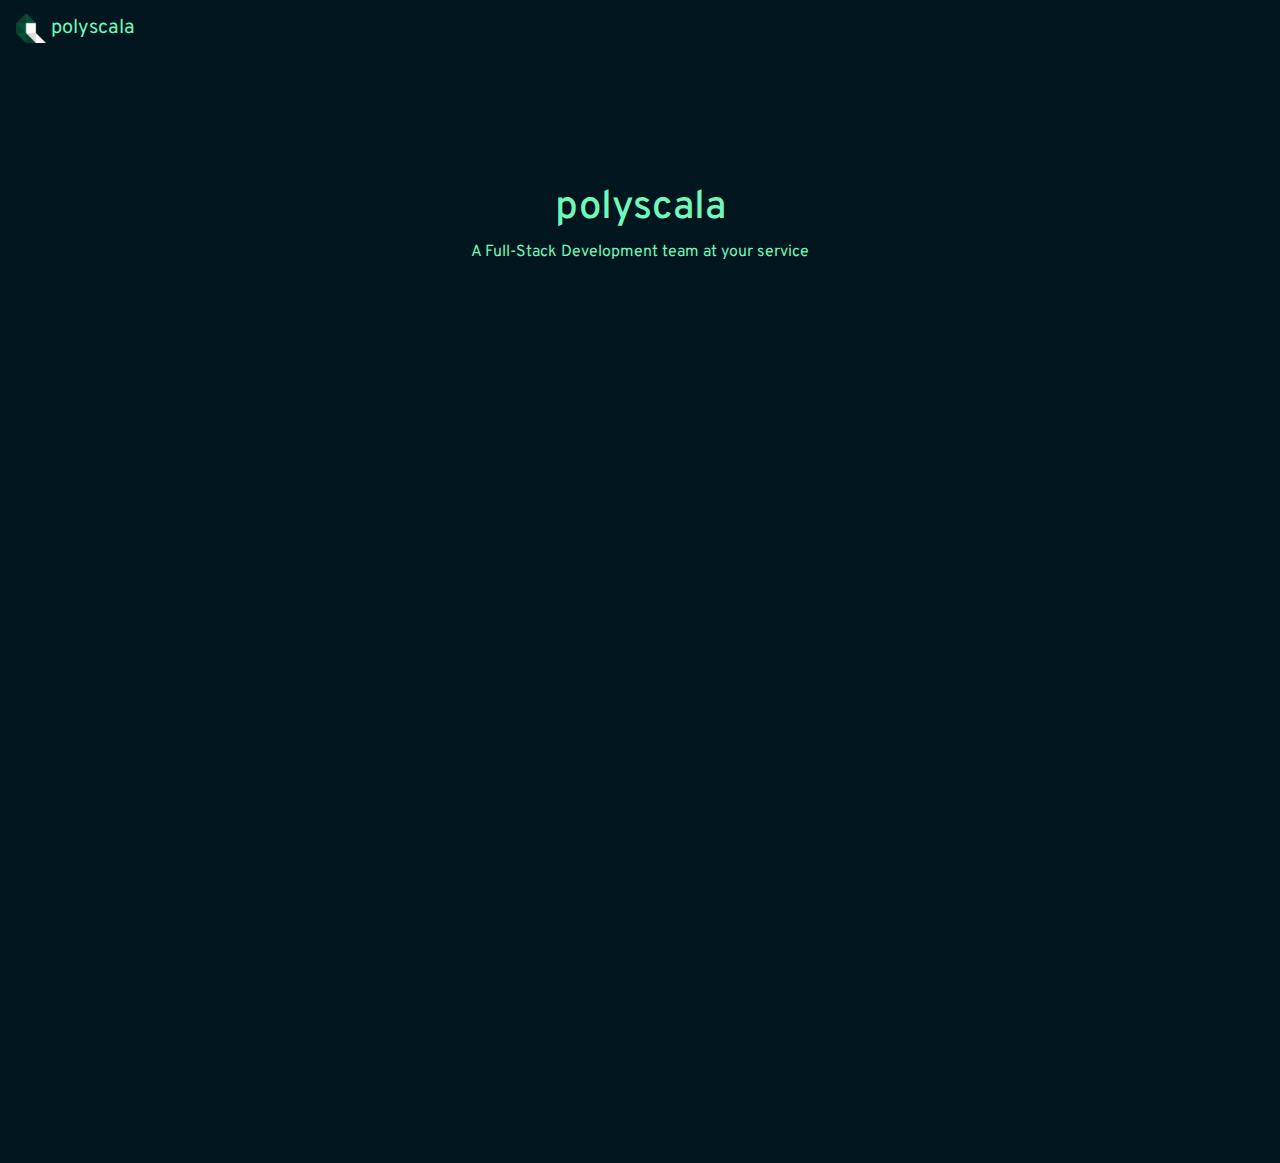
<file: index.html>
<!DOCTYPE html>

<html>
    <head>
        <title>polyscala</title>
        <link rel="icon" href="polyscala.png">
        <script
			  src="https://code.jquery.com/jquery-3.5.1.js"
			  integrity="sha256-QWo7LDvxbWT2tbbQ97B53yJnYU3WhH/C8ycbRAkjPDc="
			  crossorigin="anonymous"></script>
        <script src="https://stackpath.bootstrapcdn.com/bootstrap/4.5.2/js/bootstrap.min.js" integrity="sha384-B4gt1jrGC7Jh4AgTPSdUtOBvfO8shuf57BaghqFfPlYxofvL8/KUEfYiJOMMV+rV" crossorigin="anonymous"></script>
        <script src="https://stackpath.bootstrapcdn.com/bootstrap/4.5.2/js/bootstrap.bundle.min.js" integrity="sha384-LtrjvnR4Twt/qOuYxE721u19sVFLVSA4hf/rRt6PrZTmiPltdZcI7q7PXQBYTKyf" crossorigin="anonymous"></script>
        <link rel="stylesheet" href="https://stackpath.bootstrapcdn.com/bootstrap/4.5.2/css/bootstrap.min.css" integrity="sha384-JcKb8q3iqJ61gNV9KGb8thSsNjpSL0n8PARn9HuZOnIxN0hoP+VmmDGMN5t9UJ0Z" crossorigin="anonymous">
        <link rel="stylesheet" href="css/main.css">
        <script src="js/fade-in.js"></script>
    </head>
    <body>
        <nav class="navbar navbar-expand-lg navbar-light bg-light">
            <a class="navbar-brand" href="#">
                <img src="polyscala.png" width="30" height="30" class="d-inline-block align-top" alt="">
                polyscala
              </a>
            <div class="collapse navbar-collapse" id="navbarSupportedContent">
            </div>
        </nav>



        <div class="maintitle fade-in">
            <h1>polyscala</h1>
            <p>A Full-Stack Development team at your service</p>
        </div>


        <div class="firstbox hideme">
            <h2>Elegant</h2>
            <p>Our websites look the best, <br> and <b><i>feel</i></b> amazing</p>
        </div>

        <div class="secondbox hideme">
            <h2>Sleek</h2>
            <p>Make your design simple, but very effective. <br> Draw your clients in with the simplicity and effectiveness of our websites.</p>
        </div>

        <div class="thirdbox hideme">
            <h2>Professional</h2>
            <p>Our websites make your business, whatever it may be, look its best.</p>
        </div>
        <!---
        <div class="forthbox">
            <h2>Elegant</h2>
            <p>our websites look the best, <br> and <b><i>feel</i></b> the most premium</p>
        </div>
        -->
    </body>
</html>
</file>
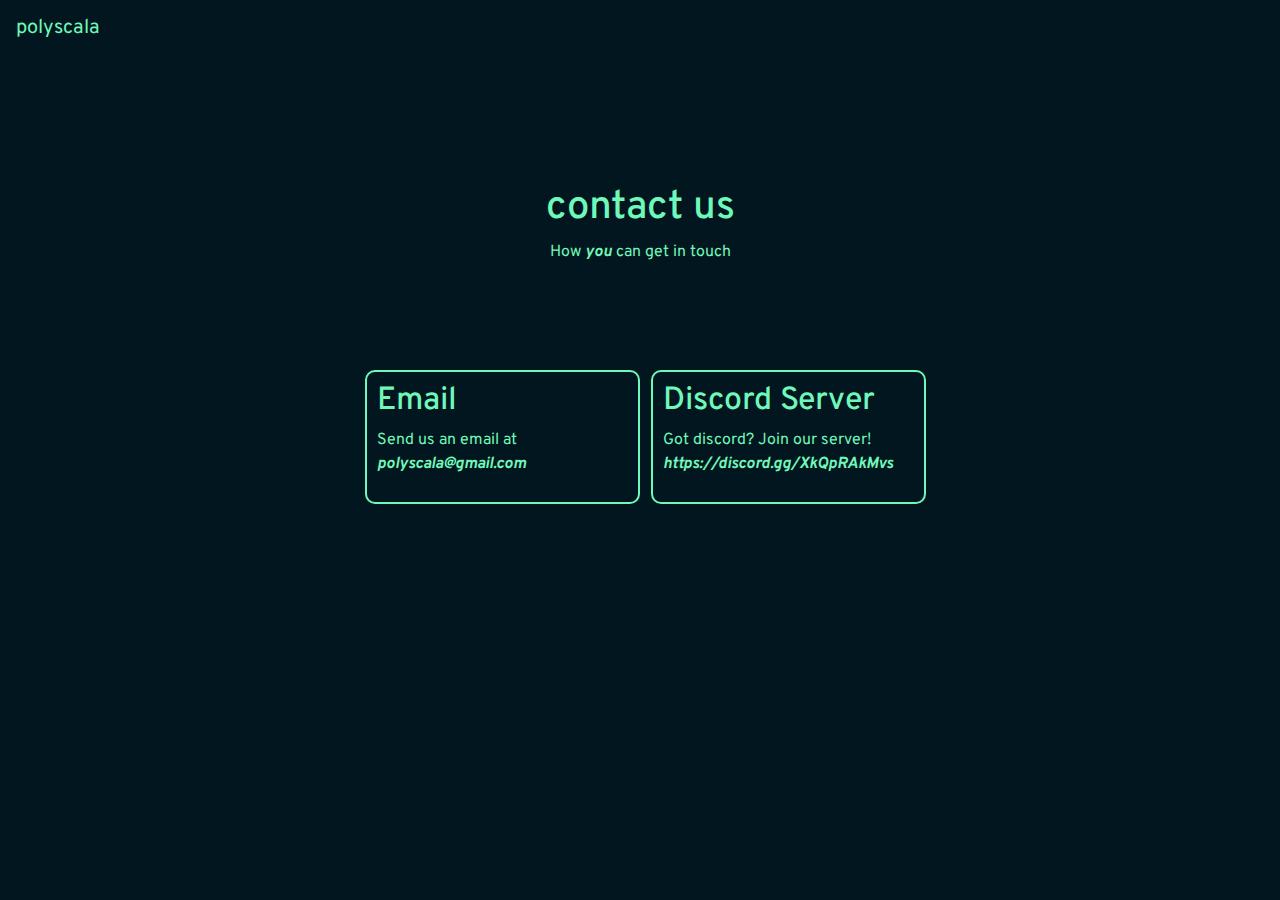
<file: contact.html>
<!DOCTYPE html>

<html>
    <head>
        <title>polyscala</title>
        <link rel="icon" href="polyscala.png">
        <script
			  src="https://code.jquery.com/jquery-3.5.1.js"
			  integrity="sha256-QWo7LDvxbWT2tbbQ97B53yJnYU3WhH/C8ycbRAkjPDc="
              crossorigin="anonymous"></script>
        <script src="https://stackpath.bootstrapcdn.com/bootstrap/4.5.2/js/bootstrap.min.js" integrity="sha384-B4gt1jrGC7Jh4AgTPSdUtOBvfO8shuf57BaghqFfPlYxofvL8/KUEfYiJOMMV+rV" crossorigin="anonymous"></script>
        <script src="https://stackpath.bootstrapcdn.com/bootstrap/4.5.2/js/bootstrap.bundle.min.js" integrity="sha384-LtrjvnR4Twt/qOuYxE721u19sVFLVSA4hf/rRt6PrZTmiPltdZcI7q7PXQBYTKyf" crossorigin="anonymous"></script>
        <link rel="stylesheet" href="https://stackpath.bootstrapcdn.com/bootstrap/4.5.2/css/bootstrap.min.css" integrity="sha384-JcKb8q3iqJ61gNV9KGb8thSsNjpSL0n8PARn9HuZOnIxN0hoP+VmmDGMN5t9UJ0Z" crossorigin="anonymous">
        <link rel="stylesheet" href="css/main.css">
        <script src="js/fade-in.js"></script>
    </head>
    <body>
        <nav class="navbar navbar-expand-lg navbar-light bg-light">
            <a class="navbar-brand" href="#">polyscala</a>
            <div class="collapse navbar-collapse" id="navbarSupportedContent">
            </div>
        </nav>
        <div class="maintitle fade-in">
            <h1>contact us</h1>
		<p>How <i><b>you</b></i> can get in touch</p>
        </div>
        <div class=contactsCenter>
     	<div class="contacts fade-in">
            <h2>Email</h2>
		<p>Send us an email at <b><i>polyscala@gmail.com</i></b></p>
        </div>

        <div class="contacts fade-in">
            <h2>Discord Server</h2>
		<p>Got discord? Join our server! <b><i><a href=https://discord.gg/XkQpRAkMvs>https://discord.gg/XkQpRAkMvs</a></i></b></p>
        </div>
        </div>
     </body>
</head>
</file>
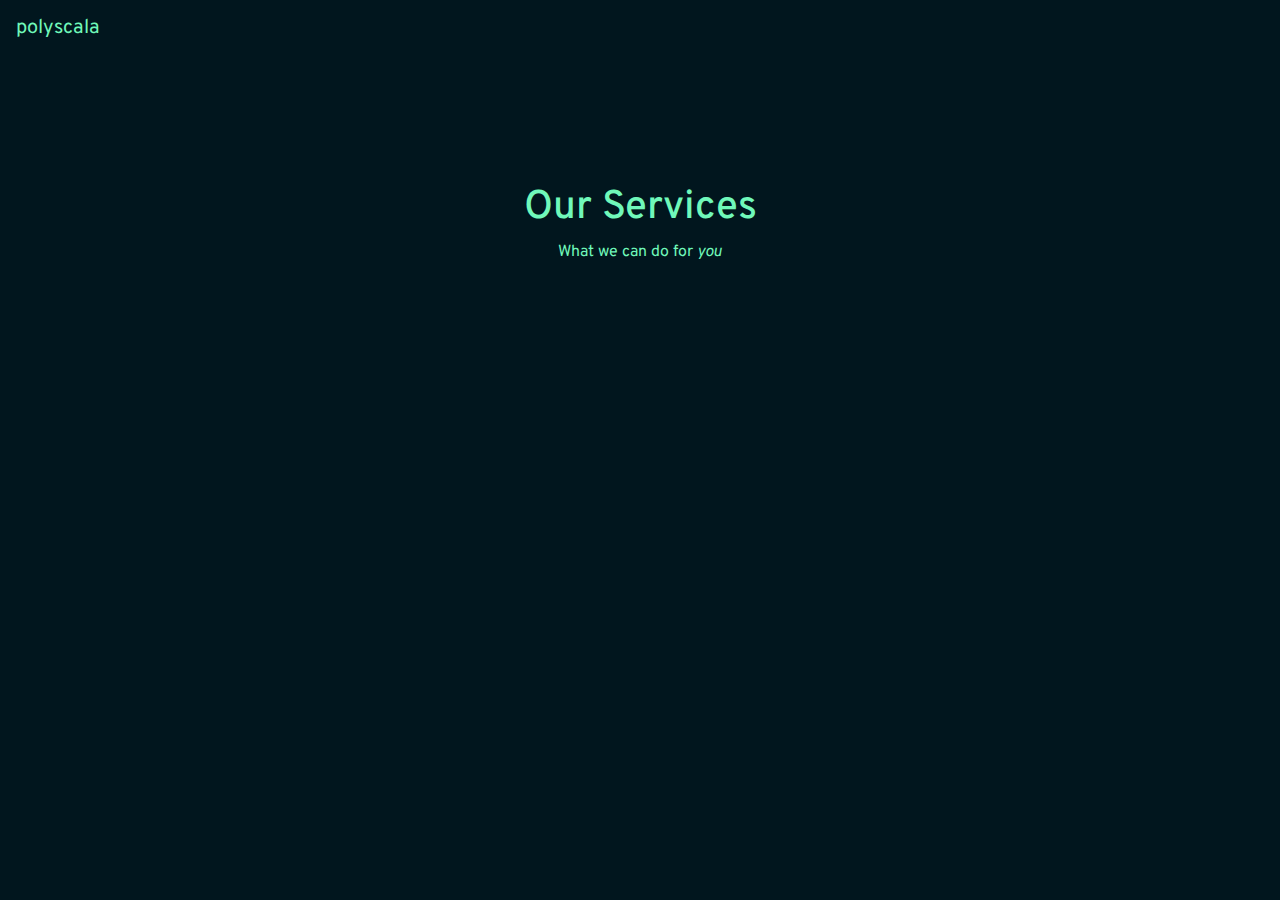
<file: whatwedo.html>
<html>
    <head>
        <title>polyscala services</title>
        <link rel="icon" href="polyscala.png">
        <script
			  src="https://code.jquery.com/jquery-3.5.1.js"
			  integrity="sha256-QWo7LDvxbWT2tbbQ97B53yJnYU3WhH/C8ycbRAkjPDc="
              crossorigin="anonymous"></script>
        <script src="https://stackpath.bootstrapcdn.com/bootstrap/4.5.2/js/bootstrap.min.js" integrity="sha384-B4gt1jrGC7Jh4AgTPSdUtOBvfO8shuf57BaghqFfPlYxofvL8/KUEfYiJOMMV+rV" crossorigin="anonymous"></script>
        <script src="https://stackpath.bootstrapcdn.com/bootstrap/4.5.2/js/bootstrap.bundle.min.js" integrity="sha384-LtrjvnR4Twt/qOuYxE721u19sVFLVSA4hf/rRt6PrZTmiPltdZcI7q7PXQBYTKyf" crossorigin="anonymous"></script>
        <link rel="stylesheet" href="https://stackpath.bootstrapcdn.com/bootstrap/4.5.2/css/bootstrap.min.css" integrity="sha384-JcKb8q3iqJ61gNV9KGb8thSsNjpSL0n8PARn9HuZOnIxN0hoP+VmmDGMN5t9UJ0Z" crossorigin="anonymous">
        <link rel="stylesheet" href="css/main.css">
        <script src="js/fade-in.js"></script>
    </head>
    <body>
        <nav class="navbar navbar-expand-lg navbar-light bg-light">
            <a class="navbar-brand" href="#">polyscala</a>
            <div class="collapse navbar-collapse" id="navbarSupportedContent">
            </div>
        </nav>
        <div class="maintitle fade-in">
        <h1>Our Services</h1>
        <p>What we can do for <i>you</i></p>
        </div>
    </body>
</html>
</file>
<file: css/main.css>
@import url('https://fonts.googleapis.com/css2?family=Overpass:ital,wght@0,100;0,300;0,400;1,300&display=swap');


body{
    background-color: #01161E; 
    font-family: 'Overpass', sans-serif;
    color: #70F8BA;
}

.navbar, .navbar-brand{
    background-color:  #01161E !important;
    color: #70F8BA !important;
}

.navbar:hover, .navbar-brand:hover{
    color: #0bea86 !important;
}

.maintitle{
    text-align: center;
    padding-top: 10%;
}


.firstbox{
    text-shadow: 0 0 10px #70F8BA;
    padding-top: 30%;
    padding-left: 20%;
    padding-bottom: 5%;
}

.secondbox{
    text-shadow: 0 0 10px #70F8BA;
    padding-right: 20%;
    padding-bottom: 5%;
    text-align: right;
}

.thirdbox{
    text-shadow: 0 0 10px #70F8BA;
    padding-left: 20%;
    padding-bottom: 5%;
}

.fade-in {
    animation: fadeIn ease 2s;
    -webkit-animation: fadeIn ease 2s;
    -moz-animation: fadeIn ease 2s;
    -o-animation: fadeIn ease 2s;
    -ms-animation: fadeIn ease 2s;
    }

@keyframes fadeIn {
    0% {opacity:0;transform: translateY(100%);}
    100% {opacity:1;}
}

.hideme{
    opacity:0;
}

.contactsCenter {
    padding: 7%;
    display: flex;
    justify-content: center;
    width: 100%;
}

.contacts {
    position: relative;
    float: left;
    margin-left: 1%;
    border-radius: 10px;
    border: 2px solid  #70F8BA;
    padding: 10px;
    width: 25%;
}

a {
    text-decoration: none;
}

a:link {
    color: #70F8BA;
}

a:visited {
    color:  #70F8BA;
}

a:hover {
    color: #0bea86;
}
</file>
